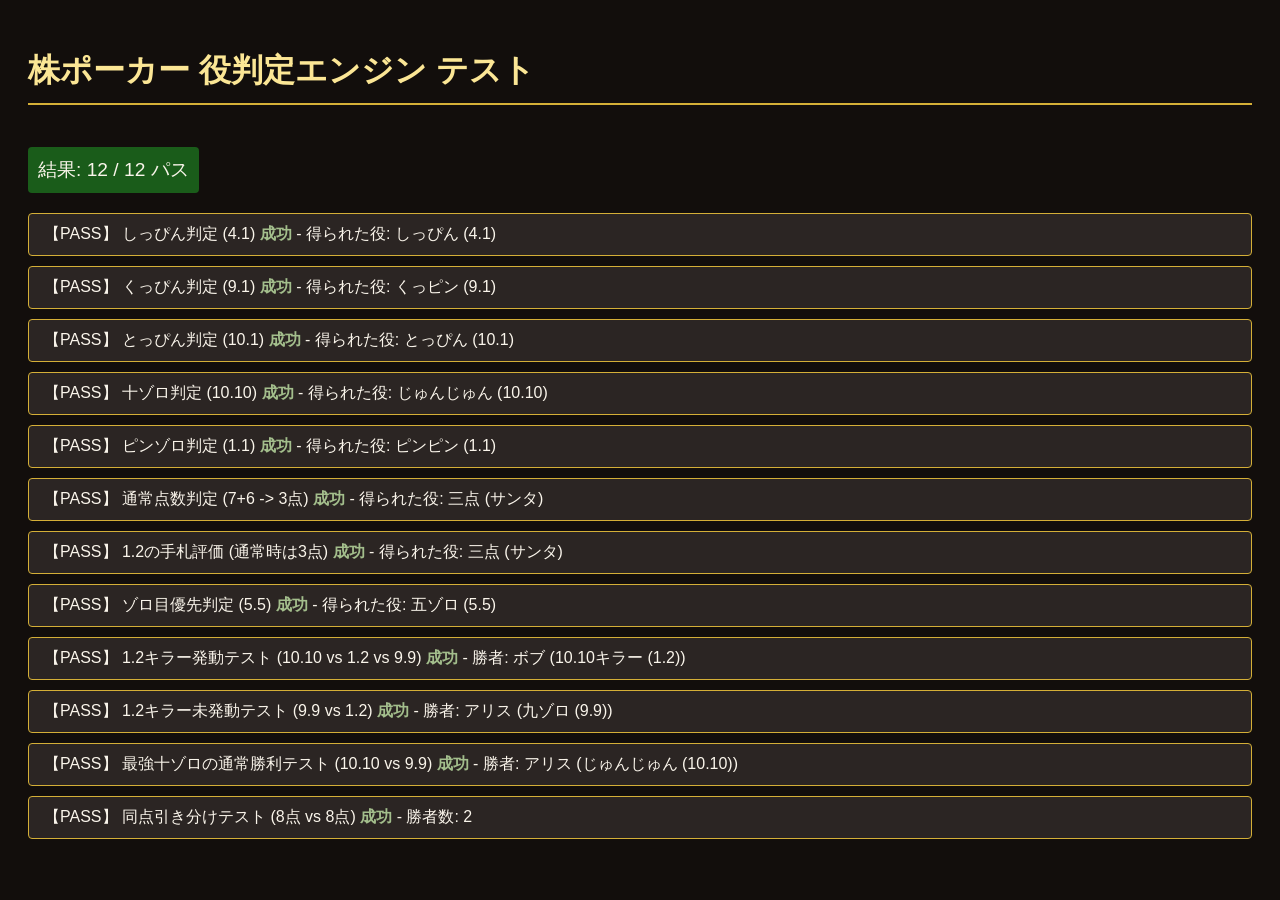
<file: test_evaluator.html>
<!DOCTYPE html>
<html lang="ja">
<head>
  <meta charset="UTF-8">
  <title>株ポーカー 役判定エンジン テストスイート</title>
  <style>
    body {
      background-color: #120e0c;
      color: #faf5eb;
      font-family: sans-serif;
      padding: 20px;
    }
    h1 {
      border-bottom: 2px solid #d4af37;
      padding-bottom: 10px;
      color: #fbe695;
    }
    .test-case {
      background: #2b2523;
      border: 1px solid #d4af37;
      border-radius: 4px;
      padding: 10px 15px;
      margin-bottom: 10px;
    }
    .pass {
      color: #a3be8c;
      font-weight: bold;
    }
    .fail {
      color: #b81c22;
      font-weight: bold;
    }
    .summary {
      font-size: 1.2rem;
      margin: 20px 0;
      padding: 10px;
      background: #1a5c1a;
      border-radius: 4px;
      display: inline-block;
    }
    .summary.has-failures {
      background: #7c0b0f;
    }
  </style>
</head>
<body>
  <h1>株ポーカー 役判定エンジン テスト</h1>
  <div id="summary-area" class="summary">テストを実行中...</div>
  <div id="results-area"></div>

  <script>
    // --- 1. 役判定エンジン (evaluator.js) のコードをインライン化 ---
    const HAND_TYPES = {
      ZORO_10: 19,
      ZORO_9: 18,
      ZORO_8: 17,
      ZORO_7: 16,
      ZORO_6: 15,
      ZORO_5: 14,
      ZORO_4: 13,
      ZORO_3: 12,
      ZORO_2: 11,
      ZORO_1: 10,
      TOPPIN: 9,
      KUPPIN: 8,
      SHIPPIN: 7,
      POINTS_9: 6,
      POINTS_8: 5,
      POINTS_7: 4,
      POINTS_6: 3,
      POINTS_5: 2,
      POINTS_4: 1,
      POINTS_3: 0,
      POINTS_2: -1,
      POINTS_1: -2,
      POINTS_0: -3
    };

    const HAND_NAMES = {
      [HAND_TYPES.ZORO_10]: "じゅんじゅん (10.10)",
      [HAND_TYPES.ZORO_9]: "九ゾロ (9.9)",
      [HAND_TYPES.ZORO_8]: "八ゾロ (8.8)",
      [HAND_TYPES.ZORO_7]: "七ゾロ (7.7)",
      [HAND_TYPES.ZORO_6]: "六ゾロ (6.6)",
      [HAND_TYPES.ZORO_5]: "五ゾロ (5.5)",
      [HAND_TYPES.ZORO_4]: "四ゾロ (4.4)",
      [HAND_TYPES.ZORO_3]: "三ゾロ (3.3)",
      [HAND_TYPES.ZORO_2]: "二ゾロ (2.2)",
      [HAND_TYPES.ZORO_1]: "ピンピン (1.1)",
      [HAND_TYPES.TOPPIN]: "とっぴん (10.1)",
      [HAND_TYPES.KUPPIN]: "くっピン (9.1)",
      [HAND_TYPES.SHIPPIN]: "しっぴん (4.1)",
      [HAND_TYPES.POINTS_9]: "九点 (カブ)",
      [HAND_TYPES.POINTS_8]: "八点 (オイチョ)",
      [HAND_TYPES.POINTS_7]: "七点 (ナキ)",
      [HAND_TYPES.POINTS_6]: "六点 (ロッポウ)",
      [HAND_TYPES.POINTS_5]: "五点 (ゴケ)",
      [HAND_TYPES.POINTS_4]: "四点 (ヨツ)",
      [HAND_TYPES.POINTS_3]: "三点 (サンタ)",
      [HAND_TYPES.POINTS_2]: "二点 (ニタ)",
      [HAND_TYPES.POINTS_1]: "一点 (ピン)",
      [HAND_TYPES.POINTS_0]: "ブタ (0点)"
    };

    function evaluateHand(hand) {
      if (!hand || hand.length !== 2) {
        throw new Error("手札は2枚である必要があります");
      }
      const cards = [...hand].sort((a, b) => a - b);
      const [c1, c2] = cards;

      if (c1 === c2) {
        const type = HAND_TYPES.ZORO_1 + (c1 - 1);
        return { type, name: HAND_NAMES[type], cards };
      }

      if (c1 === 1 && c2 === 4) {
        return { type: HAND_TYPES.SHIPPIN, name: HAND_NAMES[HAND_TYPES.SHIPPIN], cards };
      }
      if (c1 === 1 && c2 === 9) {
        return { type: HAND_TYPES.KUPPIN, name: HAND_NAMES[HAND_TYPES.KUPPIN], cards };
      }
      if (c1 === 1 && c2 === 10) {
        return { type: HAND_TYPES.TOPPIN, name: HAND_NAMES[HAND_TYPES.TOPPIN], cards };
      }

      const sum = c1 + c2;
      const points = sum % 10;
      const type = HAND_TYPES.POINTS_0 + points;

      return { type, name: HAND_NAMES[type], cards };
    }

    function determineWinners(players) {
      if (!players || players.length === 0) {
        return { winners: [], details: {} };
      }

      const evaluatedPlayers = players.map(p => {
        const evaluation = evaluateHand(p.hand);
        return {
          id: p.id,
          name: p.name,
          hand: p.hand,
          evaluation,
          is1_2: (Math.min(...p.hand) === 1 && Math.max(...p.hand) === 2),
          is10_10: (p.hand[0] === 10 && p.hand[1] === 10)
        };
      });

      const has10_10 = evaluatedPlayers.some(p => p.is10_10);
      const has1_2 = evaluatedPlayers.some(p => p.is1_2);
      const killerTriggered = has10_10 && has1_2;

      const scoredPlayers = evaluatedPlayers.map(p => {
        let effectiveScore = p.evaluation.type;
        let customName = p.evaluation.name;

        if (killerTriggered) {
          if (p.is1_2) {
            effectiveScore = HAND_TYPES.ZORO_10 + 1;
            customName = "10.10キラー (1.2)";
          } else if (p.is10_10) {
            effectiveScore = HAND_TYPES.POINTS_0 - 1;
            customName = "10.10 (キラー撃破)";
          }
        }

        return { ...p, effectiveScore, customName };
      });

      let maxScore = -Infinity;
      scoredPlayers.forEach(p => {
        if (p.effectiveScore > maxScore) {
          maxScore = p.effectiveScore;
        }
      });

      const winners = scoredPlayers
        .filter(p => p.effectiveScore === maxScore)
        .map(p => p.id);

      return {
        winners,
        players: scoredPlayers.map(p => ({
          id: p.id,
          name: p.name,
          hand: p.hand,
          evaluatedName: p.customName,
          score: p.effectiveScore,
          isWinner: winners.includes(p.id)
        })),
        killerTriggered
      };
    }

    // --- 2. テストランナー ---
    const resultsArea = document.getElementById("results-area");
    const summaryArea = document.getElementById("summary-area");
    
    let totalTests = 0;
    let passedTests = 0;

    function assert(name, condition, message = "") {
      totalTests++;
      const div = document.createElement("div");
      div.className = "test-case";
      
      if (condition) {
        passedTests++;
        div.innerHTML = `【PASS】 ${name} <span class="pass">成功</span> ${message ? `- ${message}` : ""}`;
      } else {
        div.innerHTML = `【FAIL】 ${name} <span class="fail">失敗</span> ${message ? `- ${message}` : ""}`;
      }
      resultsArea.appendChild(div);
    }

    // --- テスト実行 ---
    try {
      const h1 = evaluateHand([4, 1]);
      assert("しっぴん判定 (4.1)", h1.type === HAND_TYPES.SHIPPIN, `得られた役: ${h1.name}`);

      const h2 = evaluateHand([9, 1]);
      assert("くっぴん判定 (9.1)", h2.type === HAND_TYPES.KUPPIN, `得られた役: ${h2.name}`);

      const h3 = evaluateHand([10, 1]);
      assert("とっぴん判定 (10.1)", h3.type === HAND_TYPES.TOPPIN, `得られた役: ${h3.name}`);

      const h4 = evaluateHand([10, 10]);
      assert("十ゾロ判定 (10.10)", h4.type === HAND_TYPES.ZORO_10, `得られた役: ${h4.name}`);

      const h5 = evaluateHand([1, 1]);
      assert("ピンゾロ判定 (1.1)", h5.type === HAND_TYPES.ZORO_1, `得られた役: ${h5.name}`);

      const h6 = evaluateHand([7, 6]);
      assert("通常点数判定 (7+6 -> 3点)", h6.type === HAND_TYPES.POINTS_3, `得られた役: ${h6.name}`);

      const h7 = evaluateHand([1, 2]);
      assert("1.2の手札評価 (通常時は3点)", h7.type === HAND_TYPES.POINTS_3, `得られた役: ${h7.name}`);

      const h8 = evaluateHand([5, 5]);
      assert("ゾロ目優先判定 (5.5)", h8.type === HAND_TYPES.ZORO_5, `得られた役: ${h8.name}`);
    } catch (e) {
      assert("通常の手札評価中に例外発生", false, e.message);
    }

    try {
      const playersA = [
        { id: "alice", name: "アリス", hand: [10, 10] },
        { id: "bob", name: "ボブ", hand: [1, 2] },
        { id: "charlie", name: "チャーリー", hand: [9, 9] }
      ];
      const resA = determineWinners(playersA);
      assert(
        "1.2キラー発動テスト (10.10 vs 1.2 vs 9.9)",
        resA.winners.length === 1 && resA.winners[0] === "bob" && resA.killerTriggered === true,
        `勝者: ${resA.players.find(p => p.isWinner).name} (${resA.players.find(p => p.isWinner).evaluatedName})`
      );

      const playersB = [
        { id: "alice", name: "アリス", hand: [9, 9] },
        { id: "bob", name: "ボブ", hand: [1, 2] }
      ];
      const resB = determineWinners(playersB);
      assert(
        "1.2キラー未発動テスト (9.9 vs 1.2)",
        resB.winners.length === 1 && resB.winners[0] === "alice" && resB.killerTriggered === false,
        `勝者: ${resB.players.find(p => p.isWinner).name} (${resB.players.find(p => p.isWinner).evaluatedName})`
      );

      const playersC = [
        { id: "alice", name: "アリス", hand: [10, 10] },
        { id: "bob", name: "ボブ", hand: [9, 9] }
      ];
      const resC = determineWinners(playersC);
      assert(
        "最強十ゾロの通常勝利テスト (10.10 vs 9.9)",
        resC.winners.length === 1 && resC.winners[0] === "alice" && resC.killerTriggered === false,
        `勝者: ${resC.players.find(p => p.isWinner).name} (${resC.players.find(p => p.isWinner).evaluatedName})`
      );

      const playersD = [
        { id: "alice", name: "アリス", hand: [5, 3] },
        { id: "bob", name: "ボブ", hand: [6, 2] }
      ];
      const resD = determineWinners(playersD);
      assert(
        "同点引き分けテスト (8点 vs 8点)",
        resD.winners.length === 2 && resD.winners.includes("alice") && resD.winners.includes("bob"),
        `勝者数: ${resD.winners.length}`
      );
    } catch (e) {
      assert("対決判定中に例外発生", false, e.message);
    }

    summaryArea.textContent = `結果: ${passedTests} / ${totalTests} パス`;
    if (passedTests < totalTests) {
      summaryArea.className = "summary has-failures";
    }
  </script>
</body>
</html>
</file>
